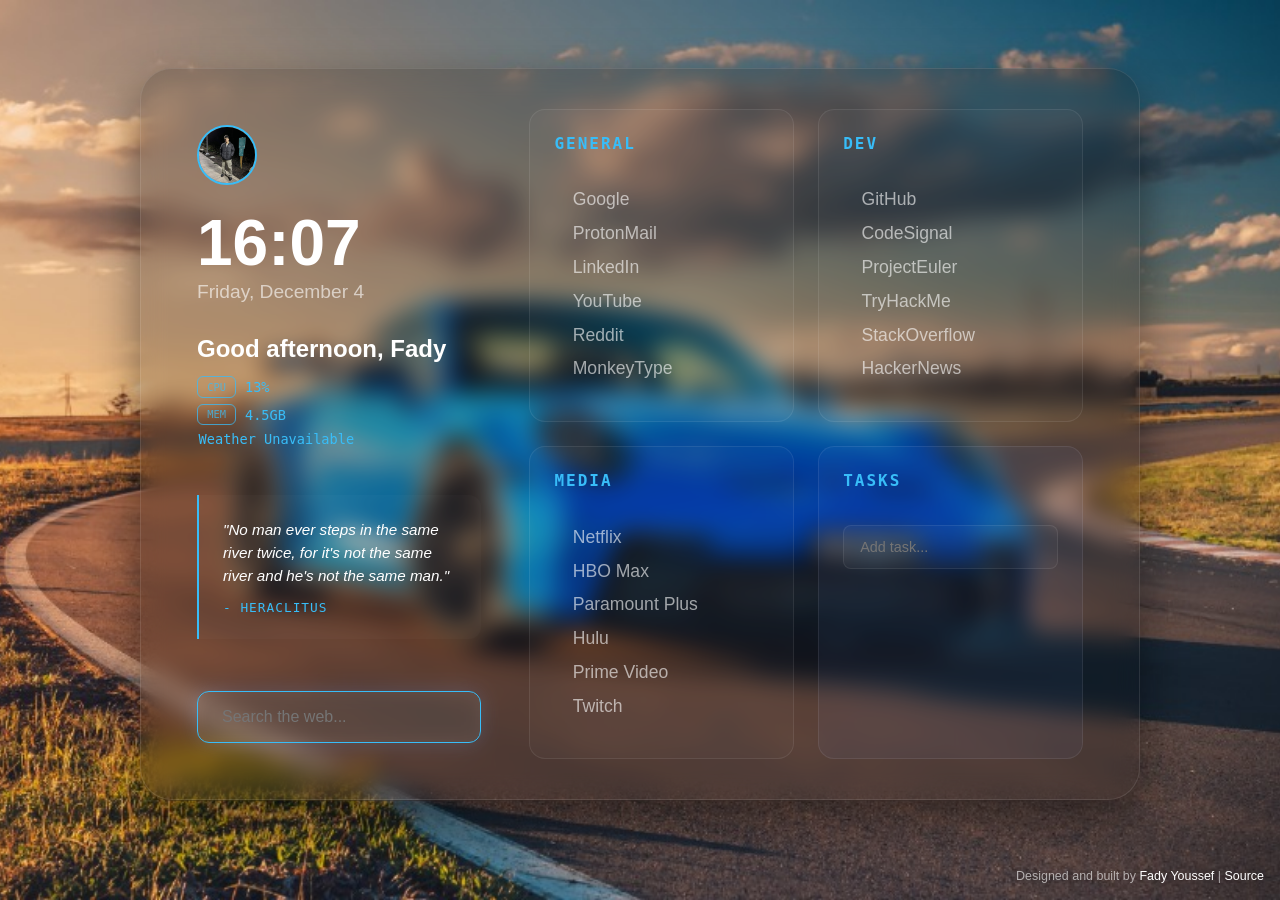
<file: index.html>
<!DOCTYPE html>
<html lang="en">
<head>
    <meta charset="UTF-8">
    <meta name="viewport" content="width=device-width, initial-scale=1.0">
    <meta name="theme-color" content="#0a0c10">
    <title>Dashboard | Fady</title>

    <link rel="icon" href="images/startpage-icon.svg?v=1" type="image/svg+xml">
    <link rel="apple-touch-icon" href="images/icon-192.png?v=2">
    <link rel="manifest" href="manifest.json?v=2">
    <link rel="stylesheet" href="style.css?v=18">

</head>
<body>
    <div class="container">
        <aside class="sidebar">
            <div class="top">
                <div class="avatar-container" onclick="nextTheme()">
                    <img src="images/avatar.png?v=10" alt="Avatar">
                </div>

                <div class="time-container">
                    <div id="clock">00:00</div>
                    <div id="date">Monday, January 1</div>
                </div>

                <div class="greeting-container">
                    <h2 id="greeting">Welcome back</h2>
                    <div class="status-container">
                        <div class="status-item"><span class="status-badge">CPU</span> <span id="cpu-load">--</span></div>
                        <div class="status-item"><span class="status-badge">MEM</span> <span id="mem-usage">--</span></div>
                        <div class="status-item status-weather"><span id="weather">Loading...</span></div>
                    </div>
                </div>

                <div class="quote-container">
                    <p id="quote-text"></p>
                    <p id="quote-author"></p>
                </div>
            </div>
            
            <div class="bottom">
                <div class="search-box">
                    <input type="text" id="search-input" placeholder="Search the web..." autocomplete="off" autofocus>
                </div>
            </div>
        </aside>

        <main class="main-content">
            <section class="category">
                <h3 class="category-title">General</h3>
                <ul class="links">
                    <li><a href="https://google.com">Google</a></li>
                    <li><a href="https://mail.proton.me">ProtonMail</a></li>
                    <li><a href="https://linkedin.com">LinkedIn</a></li>
                    <li><a href="https://youtube.com">YouTube</a></li>
                    <li><a href="https://reddit.com">Reddit</a></li>
                    <li><a href="https://monkeytype.com">MonkeyType</a></li>
                </ul>
            </section>

            <section class="category">
                <h3 class="category-title">Dev</h3>
                <ul class="links">
                    <li><a href="https://github.com">GitHub</a></li>
                    <li><a href="https://codesignal.com">CodeSignal</a></li>
                    <li><a href="https://projecteuler.net">ProjectEuler</a></li>
                    <li><a href="https://tryhackme.com">TryHackMe</a></li>
                    <li><a href="https://stackoverflow.com">StackOverflow</a></li>
                    <li><a href="https://news.ycombinator.com">HackerNews</a></li>
                </ul>
            </section>

            <section class="category">
                <h3 class="category-title">Media</h3>
                <ul class="links">
                    <li><a href="https://netflix.com">Netflix</a></li>
                    <li><a href="https://hbomax.com">HBO Max</a></li>
                    <li><a href="https://paramountplus.com">Paramount Plus</a></li>
                    <li><a href="https://hulu.com">Hulu</a></li>
                    <li><a href="https://amazon.com/primevideo">Prime Video</a></li>
                    <li><a href="https://twitch.tv">Twitch</a></li>
                </ul>
            </section>

            <section class="category todo-section">
                <h3 class="category-title">Tasks</h3>
                <ul class="links" id="todo-list">
                    <!-- Tasks will be injected here -->
                </ul>
                <div class="todo-input-container">
                    <input type="text" id="todo-input" placeholder="Add task..." autocomplete="off">
                </div>
            </section>
        </main>
    </div>
    <footer class="site-credit">
        Designed and built by <a href="https://fadyyoussef.dev/" target="_blank" rel="noopener noreferrer">Fady Youssef</a> | <a href="https://github.com/JustFady/startpage" target="_blank" rel="noopener noreferrer">Source</a>
    </footer>
    <script src="script.js?v=22"></script>
</body>
</html>
</file>
<file: style.css>
@font-face {
  font-family: "SpaceMono Nerd Font";
  font-display: swap;
  src:
    local("SpaceMono Nerd Font"),
    url(fonts/SpaceMonoNF.woff2) format("woff2"),
    url(fonts/SpaceMonoNF.woff) format("woff");



}

@import url('https://fonts.googleapis.com/css2?family=Inter:wght@300;400;600;800&family=JetBrains+Mono:wght@400;700&display=swap');


:root {
    --bg-color: #0a0a0c;
    --text-primary: #ffffff;
    --text-secondary: rgba(255, 255, 255, 0.6);
    --accent: #7aa2f7;
    --glass-bg: rgba(255, 255, 255, 0.01);
    --glass-border: rgba(255, 255, 255, 0.05);
    --glass-blur: blur(8px);

    --shadow: 0 8px 32px 0 rgba(0, 0, 0, 0.8);
    --bg-image: url('images/bg1.jpg?v=9');


}


* {
    margin: 0;
    padding: 0;
    box-sizing: border-box;
    cursor: default;
}

html {
    min-height: 100%;
}

body {
    font-family: 'Inter', sans-serif;
    background: var(--bg-color);
    color: var(--text-primary);
    min-height: 100vh;
    min-height: 100dvh;
    margin: 0;
    overflow-x: hidden;
    overflow-y: auto;
    display: flex;
    justify-content: center;
    align-items: center;
    padding: 1rem;
    padding-bottom: 3rem;



    background-image: var(--bg-image);


    background-size: cover;
    background-position: center;
    transition: background 0.5s ease-in-out;
}

.site-credit {
    position: fixed;
    right: 1rem;
    bottom: 0.9rem;
    z-index: 2;
    color: var(--text-secondary);
    font-size: 0.78rem;
    line-height: 1.4;
    text-align: right;
    text-shadow: 0 2px 12px rgba(0, 0, 0, 0.6);
}

.site-credit a {
    color: var(--text-primary);
    text-decoration: none;
    cursor: pointer;
}

.site-credit a:hover {
    color: var(--accent);
}


.container {
    width: min(100%, 1000px);
    max-width: 1000px;
    max-height: calc(100dvh - 2rem);
    display: grid;

    grid-template-columns: minmax(260px, 1fr) minmax(420px, 1.8fr);
    gap: clamp(1rem, 3vw, 2rem);
    padding: clamp(1rem, 4vw, 2.5rem);
    background: rgba(0, 0, 0, 0.2);
    backdrop-filter: blur(12px);
    border: 1px solid rgba(255, 255, 255, 0.1);
    border-radius: clamp(18px, 4vw, 32px);
    box-shadow: 0 20px 50px rgba(0,0,0,0.5);
    animation: fadeIn 0.8s ease-out;
    overflow: hidden;
}




.sidebar {
    display: flex;
    flex-direction: column;
    justify-content: space-between;
    min-width: 0;
}

.main-content {
    display: grid;
    grid-template-columns: repeat(2, 1fr);
    gap: 1.2rem;
    overflow-y: auto;
    padding-right: 10px;
    min-width: 0;
}



@keyframes fadeIn {
    from { opacity: 0; transform: translateY(20px); }
    to { opacity: 1; transform: translateY(0); }
}

/* Sidebar / Dashboard Info */
.sidebar {
    display: flex;
    flex-direction: column;
    justify-content: space-between;
    padding: 1rem;
    min-height: 0;
}

.avatar-container {
    margin-bottom: 1.5rem;
    cursor: pointer;
    transition: transform 0.3s ease;
}

.avatar-container:hover {
    transform: scale(1.05);
}

.avatar-container img {
    width: 60px;
    height: 60px;
    border-radius: 50%;
    border: 2px solid var(--accent);
    object-fit: cover;
    cursor: pointer;
}

.time-container {
    margin-bottom: 2rem;
}


#clock {
    font-size: clamp(3rem, 8vw, 4rem);
    font-weight: 800;
    letter-spacing: 0;
    margin-bottom: 0.5rem;
    line-height: 0.95;
}

#date {
    font-size: clamp(1rem, 2vw, 1.2rem);
    color: var(--text-secondary);
    font-weight: 300;
}

.status-container {
    margin-top: 0.8rem;
    display: flex;
    flex-direction: column;
    gap: 6px;
}


.status-item {
    display: flex;
    align-items: center;
    gap: 0.55rem;
    font-family: 'JetBrains Mono', monospace;
    font-size: 0.85rem;
    color: var(--text-secondary);
    white-space: nowrap;
    overflow: hidden;
    text-overflow: ellipsis;
    max-width: 100%;
}


.status-item span {
    color: var(--accent);
}

.status-weather {
    padding-left: 0.1rem;
}

.status-badge {
    display: inline-flex;
    align-items: center;
    justify-content: center;
    width: 2.45rem;
    height: 1.35rem;
    flex: 0 0 2.45rem;
    border: 1px solid var(--accent);
    border-radius: 6px;
    font-size: 0.65rem;
    line-height: 1;
    opacity: 0.75;
}

.bottom {
    margin-top: clamp(2rem, 5vw, 3.25rem);
}

.quote-container {
    margin-top: clamp(1.5rem, 5vw, 3rem);
    padding: 1.5rem;
    border-left: 2px solid var(--accent);
    background: rgba(255, 255, 255, 0.02);
    border-radius: 0 12px 12px 0;
    text-align: left;
    max-width: 100%;
}

#quote-text {
    font-size: 0.95rem;
    font-style: italic;
    line-height: 1.5;
    color: var(--text-primary);
    margin-bottom: 0.8rem;
}

#quote-author {
    font-size: 0.8rem;
    font-family: 'JetBrains Mono', monospace;
    color: var(--accent);
    text-transform: uppercase;
    letter-spacing: 1px;
}



#search-input {
    width: 100%;
    padding: 1rem 1.5rem;
    background: rgba(255, 255, 255, 0.05);
    backdrop-filter: blur(10px);
    border: 1px solid var(--glass-border);
    border-radius: 12px;
    color: white;
    font-family: 'Inter', sans-serif;
    font-size: 1rem;
    outline: none;
    transition: all 0.3s cubic-bezier(0.4, 0, 0.2, 1);
    cursor: text;
}

#search-input:focus {
    background: rgba(255, 255, 255, 0.1);
    border-color: var(--accent);
    box-shadow: 0 0 20px rgba(122, 162, 247, 0.2);
}


/* Main Content / Links */
.main-content {
    display: grid;
    grid-template-columns: repeat(2, minmax(0, 1fr));
    gap: 1.5rem;
    overflow-y: auto;
    padding-right: 1rem;
}

.main-content::-webkit-scrollbar {
    width: 4px;
}

.main-content::-webkit-scrollbar-thumb {
    background: var(--glass-border);
    border-radius: 10px;
}

.category {
    background: rgba(255, 255, 255, 0.02);
    border: 1px solid var(--glass-border);
    border-radius: 16px;
    padding: clamp(1rem, 3vw, 1.5rem);
    transition: transform 0.3s ease, background 0.3s ease;
    min-width: 0;
    display: flex;
    flex-direction: column;
    min-height: 210px;
}

.category:hover {
    transform: translateY(-5px);
    background: rgba(255, 255, 255, 0.04);
}

.category-title {
    font-family: 'JetBrains Mono', monospace;
    font-size: 1rem;
    text-transform: uppercase;
    letter-spacing: 2px;
    color: var(--accent);
    margin-bottom: 1.2rem;
    font-weight: 800;
    display: flex;
    align-items: center;
    gap: 10px;
}


.links {
    list-style: none;
}

.category:not(.todo-section) .links {
    flex: 1;
    display: flex;
    flex-direction: column;
    justify-content: center;
}

.links li {
    margin-bottom: 0.8rem;
}

.links li:last-child {
    margin-bottom: 0;
}

.links a {
    color: var(--text-secondary);
    text-decoration: none;
    font-size: clamp(1rem, 2vw, 1.1rem);
    transition: color 0.2s ease, padding-left 0.2s ease;
    display: inline-block;
    cursor: pointer;
    overflow-wrap: anywhere;
}

.links a:hover {
    color: var(--text-primary);
    padding-left: 5px;
}

.links a::before {
    content: '>';
    margin-right: 8px;
    opacity: 0;
    transition: opacity 0.2s ease;
}

.todo-section {
    background: rgba(122, 162, 247, 0.05);
}

.todo-checkbox {
    appearance: none;
    width: 18px;
    height: 18px;
    border: 2px solid var(--accent);
    border-radius: 4px;
    cursor: pointer;
    position: relative;
    transition: all 0.2s;
}

.todo-checkbox:checked {
    background: var(--accent);
}

.todo-checkbox:checked::after {
    content: '';
    position: absolute;
    width: 8px;
    height: 4px;
    top: 4px;
    left: 3px;
    border-left: 2px solid black;
    border-bottom: 2px solid black;
    transform: rotate(-45deg);
}


.todo-input-container {
    margin-top: 1rem;
}

#todo-input {
    width: 100%;
    padding: 0.8rem 1rem;
    background: rgba(255, 255, 255, 0.03);
    border: 1px solid var(--glass-border);
    border-radius: 8px;
    color: white;
    font-size: 0.9rem;
    outline: none;
}

#todo-input:focus {
    border-color: var(--accent);
}

#todo-list li {
    display: flex;
    justify-content: space-between;
    align-items: center;
    gap: 0.7rem;
    color: var(--text-secondary);
    font-size: 1rem;
    padding: 0.4rem 0;
    border-bottom: 1px solid rgba(255, 255, 255, 0.05);
}

#todo-list li:last-child {
    border-bottom: none;
}

.todo-row {
    display: flex;
    align-items: center;
    gap: 0.65rem;
    min-width: 0;
}

.todo-text {
    overflow-wrap: anywhere;
}

.todo-text.completed {
    color: rgba(255, 255, 255, 0.35);
    text-decoration: line-through;
}

.todo-delete {
    appearance: none;
    border: 0;
    background: transparent;
    color: var(--text-secondary);
    font-size: 1rem;
    line-height: 1;
    cursor: pointer;
    opacity: 0.3;
    transition: opacity 0.2s;
}

.todo-delete:hover {
    opacity: 1;
    color: #f7768e;
}


/* Responsive */
@media (max-width: 900px), (max-height: 640px) {
    body {
        align-items: flex-start;
    }

    .container {
        grid-template-columns: 1fr;
        max-height: none;
        overflow-y: auto;
    }

    .sidebar {
        padding: 0;
    }

    #clock {
        font-size: clamp(3rem, 13vw, 4.75rem);
    }

    .quote-container {
        padding: 1.25rem;
    }

    .main-content {
        max-height: none;
        padding-right: 0;
    }
}

@media (max-width: 780px), (max-height: 740px) {
    .container {
        gap: 1rem;
        padding: clamp(0.9rem, 3vw, 1.75rem);
    }

    .main-content {
        gap: 0.9rem;
    }

    .category {
        min-height: 170px;
        padding: 1rem;
    }

    .category-title {
        margin-bottom: 0.75rem;
    }

    .links li {
        margin-bottom: 0.45rem;
    }

    .links a {
        font-size: 0.98rem;
    }
}

@media (max-width: 560px) {
    body {
        padding: 0;
        padding-bottom: 3rem;
    }

    .container {
        width: 100%;
        min-height: 100dvh;
        border-left: 0;
        border-right: 0;
        border-radius: 0;
        padding: 1rem;
    }

    .avatar-container {
        margin-bottom: 1rem;
    }

    .avatar-container img {
        width: 54px;
        height: 54px;
    }

    .time-container {
        margin-bottom: 1.5rem;
    }

    .status-container {
        gap: 8px;
    }

    .status-item {
        font-size: 0.8rem;
    }

    #search-input {
        padding: 0.9rem 1rem;
    }

    .main-content {
        grid-template-columns: 1fr;
        gap: 1rem;
    }

    .category:hover {
        transform: none;
    }

    .site-credit {
        right: 0;
        left: 0;
        bottom: 0.75rem;
        padding: 0 1rem;
        text-align: center;
        font-size: 0.72rem;
    }
}
</file>
